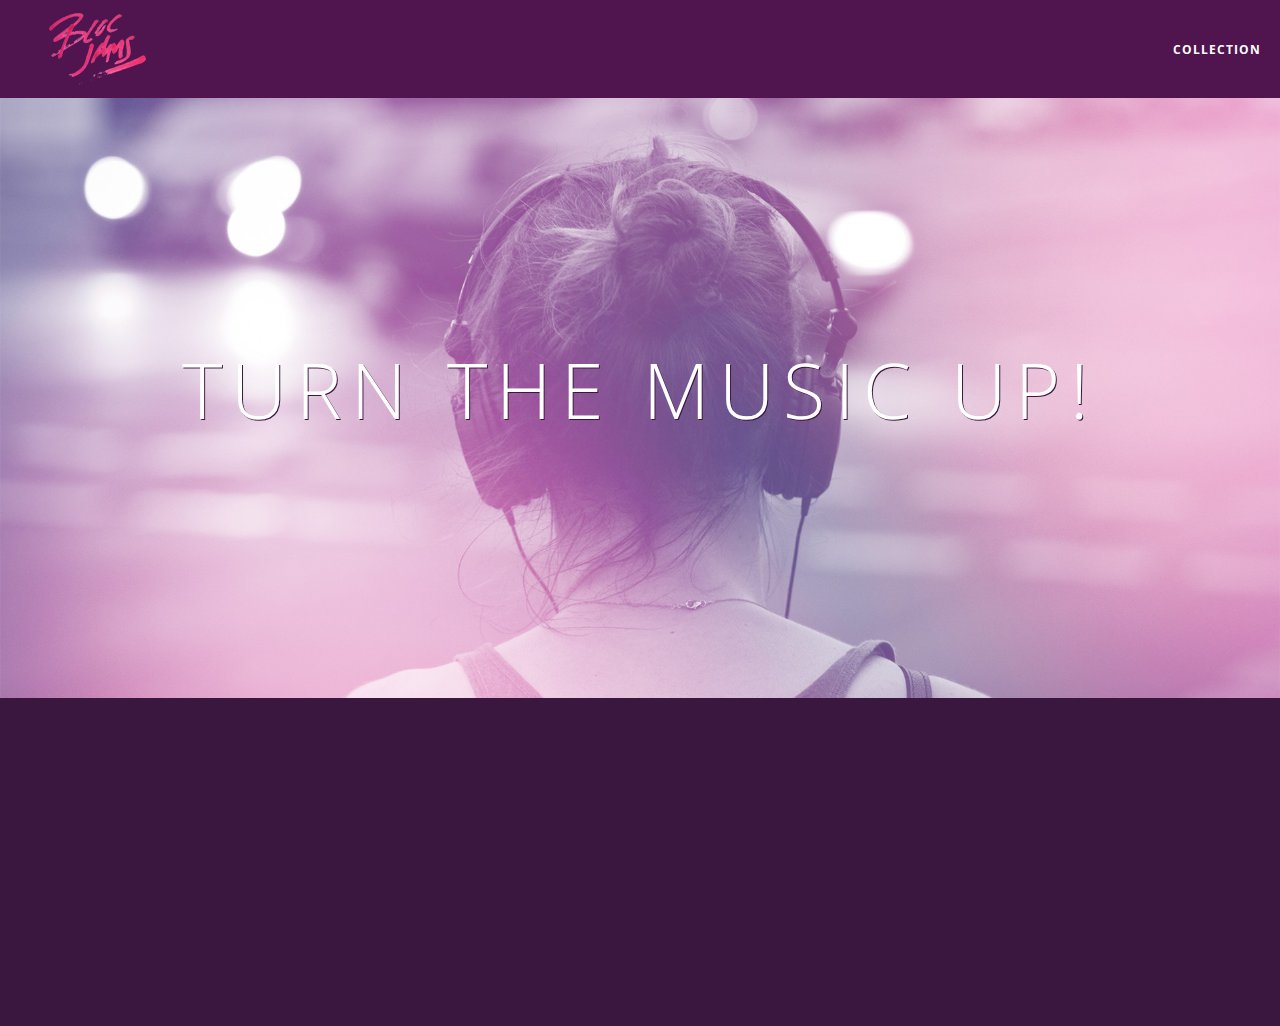
<file: index.html>
<!DOCTYPE html>
<html>
    <head>
        <title>Bloc Jams</title>
    </head>
    <body class="landing">
        <nav class="navbar"> <!-- nav bar -->
            <a href="index.html" class="logo">
                <img src="assets/images/bloc_jams_logo.png" alt="bloc jams logo">
            </a>
            <div class="links-container">
                <a href="collection.html" class="navbar-link">collection</a>
            </div>
        </nav>
        <section class="hero-content"> <!-- hero content -->
            <h1 class="hero-title">Turn the music up!</h1>
            <meta name="viewport" content="width=device-width, initial-scale=1">
            <link rel="stylesheet" type="text/css" href="http://fonts.googleapis.com/css?family=Open+Sans:400,800,600,700,300">
            <link rel="stylesheet" type="text/css" href="http://code.ionicframework.com/ionicons/2.0.1/css/ionicons.min.css">
            <link rel="stylesheet" type="text/css" href="styles/normalize.css">
            <link rel="stylesheet" type="text/css" href="styles/main.css">
            <link rel="stylesheet" type="text/css" href="styles/landing.css">
        </section>
        <section class="selling-points container"> <!-- selling points -->
             <div class="point column third">
                 <span class="ion-music-note"></span>
                 <h5 class="point-title">Choose your music</h5>
                 <p class="point-description">The world is full of music; why should you have to listen to music that someone else chose?</p>
            </div>
            <div class="point column third">
                 <span class="ion-radio-waves"></span>
                 <h5 class="point-title">Unlimited, streaming, ad-free</h5>
                 <p class="point-description">No arbitrary limits. No distractions.</p>
            </div>
            <div class="point column third">
                 <span class="ion-iphone"></span>
                 <h5 class="point-title">Mobile enabled</h5>
                 <p class="point-description">Listen to your music on the go. This streaming service is available on all mobile platforms.</p>
            </div>
        </section>
      <script src="scripts/utilities.js"></script>
      <script src="scripts/landing.js"></script>
    </body>
</html>
</file>
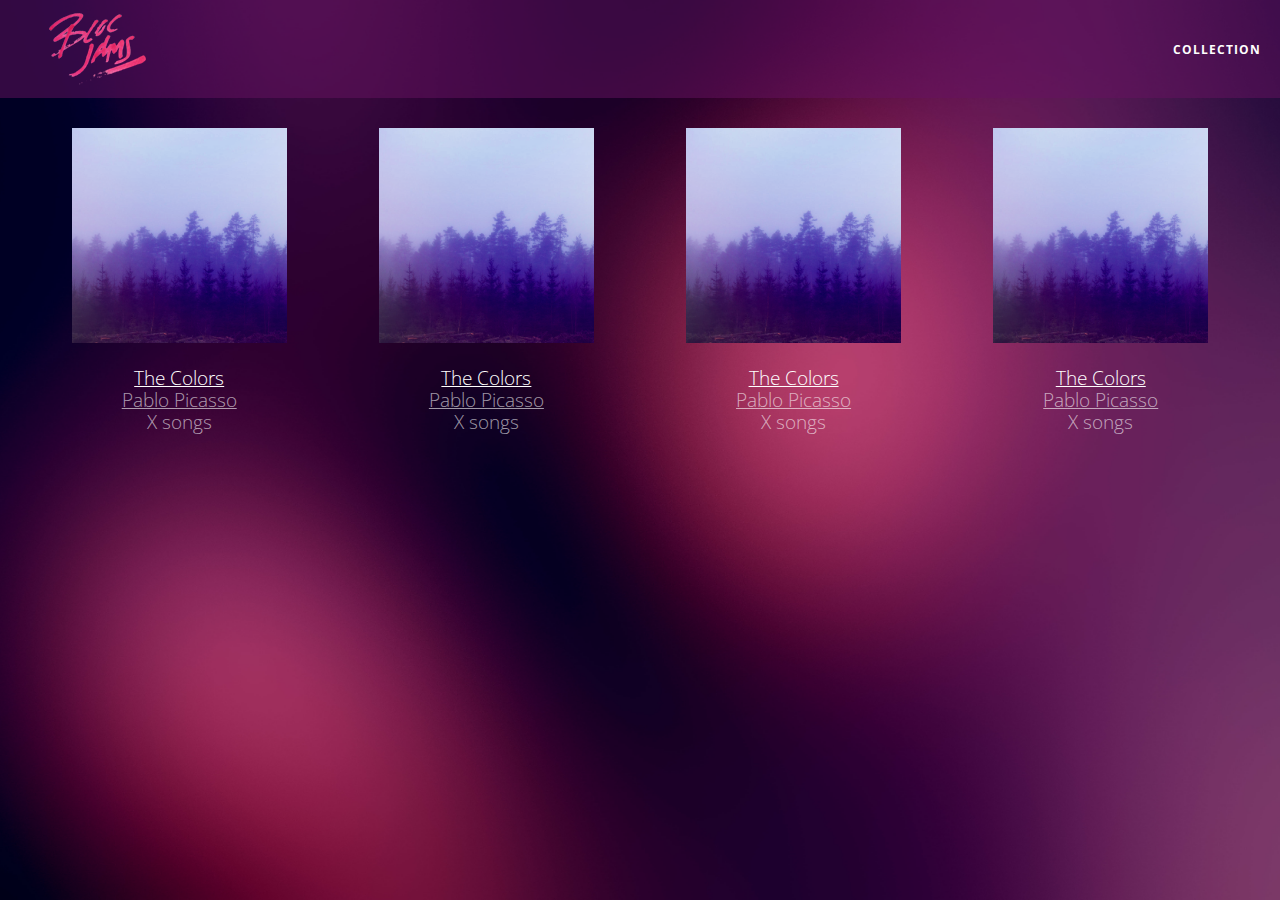
<file: collection.html>
<!DOCTYPE html>
 <html>
     <head>
         <title>Bloc Jams</title>
         <meta name="viewport" content="width=device-width, initial-scale=1">
         <link rel="stylesheet" type="text/css" href="http://fonts.googleapis.com/css?family=Open+Sans:400,800,600,700,300">
         <link rel="stylesheet" type="text/css" href="http://code.ionicframework.com/ionicons/2.0.1/css/ionicons.min.css">
         <link rel="stylesheet" type="text/css" href="styles/normalize.css">
         <link rel="stylesheet" type="text/css" href="styles/main.css">
         <link rel="stylesheet" type="text/css" href="styles/collection.css">
     </head>
     <body class="collection">
         <nav class="navbar"> <!-- nav bar -->
             <a href="index.html" class="logo">
                 <img src="assets/images/bloc_jams_logo.png" alt="bloc jams logo">
             </a>
             <div class="links-container">
                 <a href="collection.html" class="navbar-link">collection</a>
             </div>
         </nav>
    <section class="album-covers container clearfix">
       <div class="collection-album-container column fourth">
         <img src="assets/images/album_covers/01.png"/>
       <div class="collection-album-info caption">
            <p>
                     <a class="album-name" href="album.html">The Colors</a>
                     <br/>
                     <a href="album.html">Pablo Picasso</a>
                     <br/>
                     X songs
                     <br/>
                 </p>
             </div>
         </div>
         <div class="collection-album-container column fourth">
             <img src="assets/images/album_covers/01.png"/>
             <div class="collection-album-info caption">
                 <p>
                     <a class="album-name" href="album.html">The Colors</a>
                     <br/>
                     <a href="album.html">Pablo Picasso</a>
                     <br/>
                     X songs
                     <br/>
                 </p>
             </div>
         </div>
         <div class="collection-album-container column fourth">
             <img src="assets/images/album_covers/01.png"/>
             <div class="collection-album-info caption">
                 <p>
                     <a class="album-name" href="album.html">The Colors</a>
                     <br/>
                     <a href="album.html">Pablo Picasso</a>
                     <br/>
                     X songs
                     <br/>
                 </p>
             </div>
         </div>
         <div class="collection-album-container column fourth">
             <img src="assets/images/album_covers/01.png"/>
             <div class="collection-album-info caption">
                 <p>
                     <a class="album-name" href="album.html">The Colors</a>
                     <br/>
                     <a href="album.html">Pablo Picasso</a>
                     <br/>
                     X songs
                     <br/>
                 </p>
             </div>
         </div>
     </section>
   </body>
 </html>
</file>
<file: styles/main.css>
*, *::before, *::after {
     -moz-box-sizing: border-box;
     -webkit-box-sizing: border-box;
     box-sizing: border-box;
 }

html {
     height: 100%; /* makes sure our HTML takes up 100% of the browser window */
     font-size: 100%;
 }
 
 body {
     font-family: 'Open Sans'; /* sets our font to the "Open Sans" typeface */
     color: white;             /* sets the text color to white */
     min-height: 100%;         /* says the height of the body must be, at minimum, 100% of the window */
 }

.navbar {
     position: relative;
     padding: 0.5rem;
     background-color: rgba(101,18,95,0.5);
     z-index: 1;
 }
 
 .navbar .logo {
     position: relative; /* positioning will be explained in a resource */
     left: 2rem;
    cursor: pointer;  /* produces the finger-pointer icon when you hover over the logo */
 }

.navbar .links-container {
     display: table;
     position: absolute;
     top: 0;
     right: 0;
     height: 100px;
     color: white;
     /* #3 */
     text-decoration: none;
 }

.links-container .navbar-link {
     display: table-cell;
     position: relative;
     height: 100%;
     padding-left: 1rem;
     padding-right: 1rem;
     /* #4 */
     vertical-align: middle;
     color: white;
     font-size: 0.625rem;
     letter-spacing: 0.05rem;
     font-weight: 700;
     text-transform: uppercase;
     /* #3 */
     text-decoration: none;
     cursor: pointer;
 }

.links-container .navbar-link:active {
     background-color: rgb(254,255,255);
 }
 
   /* #5 */
 .links-container .navbar-link:hover {
     color: rgb(233,50,117);
 }


.container {
     margin: 0 auto;
     max-width: 64rem;
 }

/* Medium and small screens (640px) */
 @media (min-width: 640px) {
     html { font-size: 112%; }
     
     .column {
         float: left;
         padding-left: 1rem;
         padding-right: 1rem;
     }
     
     .column.full { width: 100%; }
     .column.two-thirds { width: 66.7%; }
     .column.half { width: 50%; }
     .column.third { width: 33.3%; }
     .column.fourth { width: 25%; }
     .column.flow-opposite { float: right; }  
 }
 
 /* Large screens (1024px) */
 @media (min-width: 1024px) {
     html { font-size: 120%; }
 }

.clearfix::before,
.clearfix::after {
   content: " ";
   display: table;
}

.clearfix::after {
   clear: both;
}
</file>
<file: styles/landing.css>
body.landing {
     background-color: rgb(58,23,63); /* sets the background color to an RGB value (see below) */
 }

 .hero-content {
     position: relative; /* positioning will be explained in a resource */
     min-height: 600px;  /* hero content element must be _at least_ 600 pixels */
     background-image: url(../assets/images/bloc_jams_bg.jpg);
     background-repeat: no-repeat;
     background-position: center center;
     background-size: cover;
}

.hero-content .hero-title {
     position: absolute;             /* positioning will be explained in a resource */
     top: 40%;                       /* positioning will be explained in a resource */
     -webkit-transform: translateY(-50%);
     -moz-transform: translateY(-50%);
     -ms-transform: translateY(-50%);
     transform: translateY(-50%);
     width: 100%;                    /* makes sure the title inhabits the full width of its container */
     text-align: center;             /* aligns text in the horizontal center of the element */
     font-size: 4rem;                /* specifies the size of the font in root em units */
     font-weight: 300;               /* makes the font thinner or lighter weight */
     text-transform: uppercase;      /* transforms the text to be all uppercase lettering */
     letter-spacing: 0.5rem;         /* puts 0.5 root ems worth of space between each letter */
     text-shadow: 1px 1px 0px rgb(58,23,63); /* creates a shadow underneath the text for readability over the image */
 }

.selling-points {
     position: relative;
 }

 .point {
     position: relative;
     padding: 2rem;
     text-align: center;
     opacity: 0;
     -webkit-transform: scaleX(0.9) translateY(3rem);
     -moz-transform: scaleX(0.9) translateY(3rem);
     transform: scaleX(0.9) translateY(3rem);
     -webkit-transition: all 0.25s ease-in-out;
     -moz-transition: all 0.25s ease-in-out;
     transition: all 0.25s ease-in-out;
     -webkit-transition-delay: 0.2s;
     -moz-transition-delay 0.2s;
     transition-delay: 0.2s;
 }
 
 .point .point-title {
     font-size: 1.25rem;
 }

 .ion-music-note,
 .ion-radio-waves,
 .ion-iphone {
     color: rgb(233,50,117);
     font-size: 5rem;
 }
</file>
<file: styles/collection.css>
body.collection {
     background-image: url(../assets/images/blurred_backgrounds/blur_bg_2.jpg);
     background-repeat: no-repeat;
     background-attachment: fixed;
     background-position: center center;
     background-size: cover;
 }
 
 .album-covers {
     position: relative;
 }
 
 .collection-album-container {
     position: relative;
     margin-top: 30px;
     margin-bottom: 20px;
     text-align: center;
 }
 
 .collection-album-container .caption {
     margin-top: 10px;
 }
 
 .collection-album-container .caption p {
     font-size: 1rem;
     font-weight: 300;
     color: rgba(255, 255, 255, 0.6);
 }
 
 .collection-album-container .caption p a {
     color: rgba(255, 255, 255, 0.6);
 }
 
 .collection-album-container .caption p a.album-name {
     color: white;
 }
 
 .collection-album-container img {
     width: 80%;
 }
</file>
